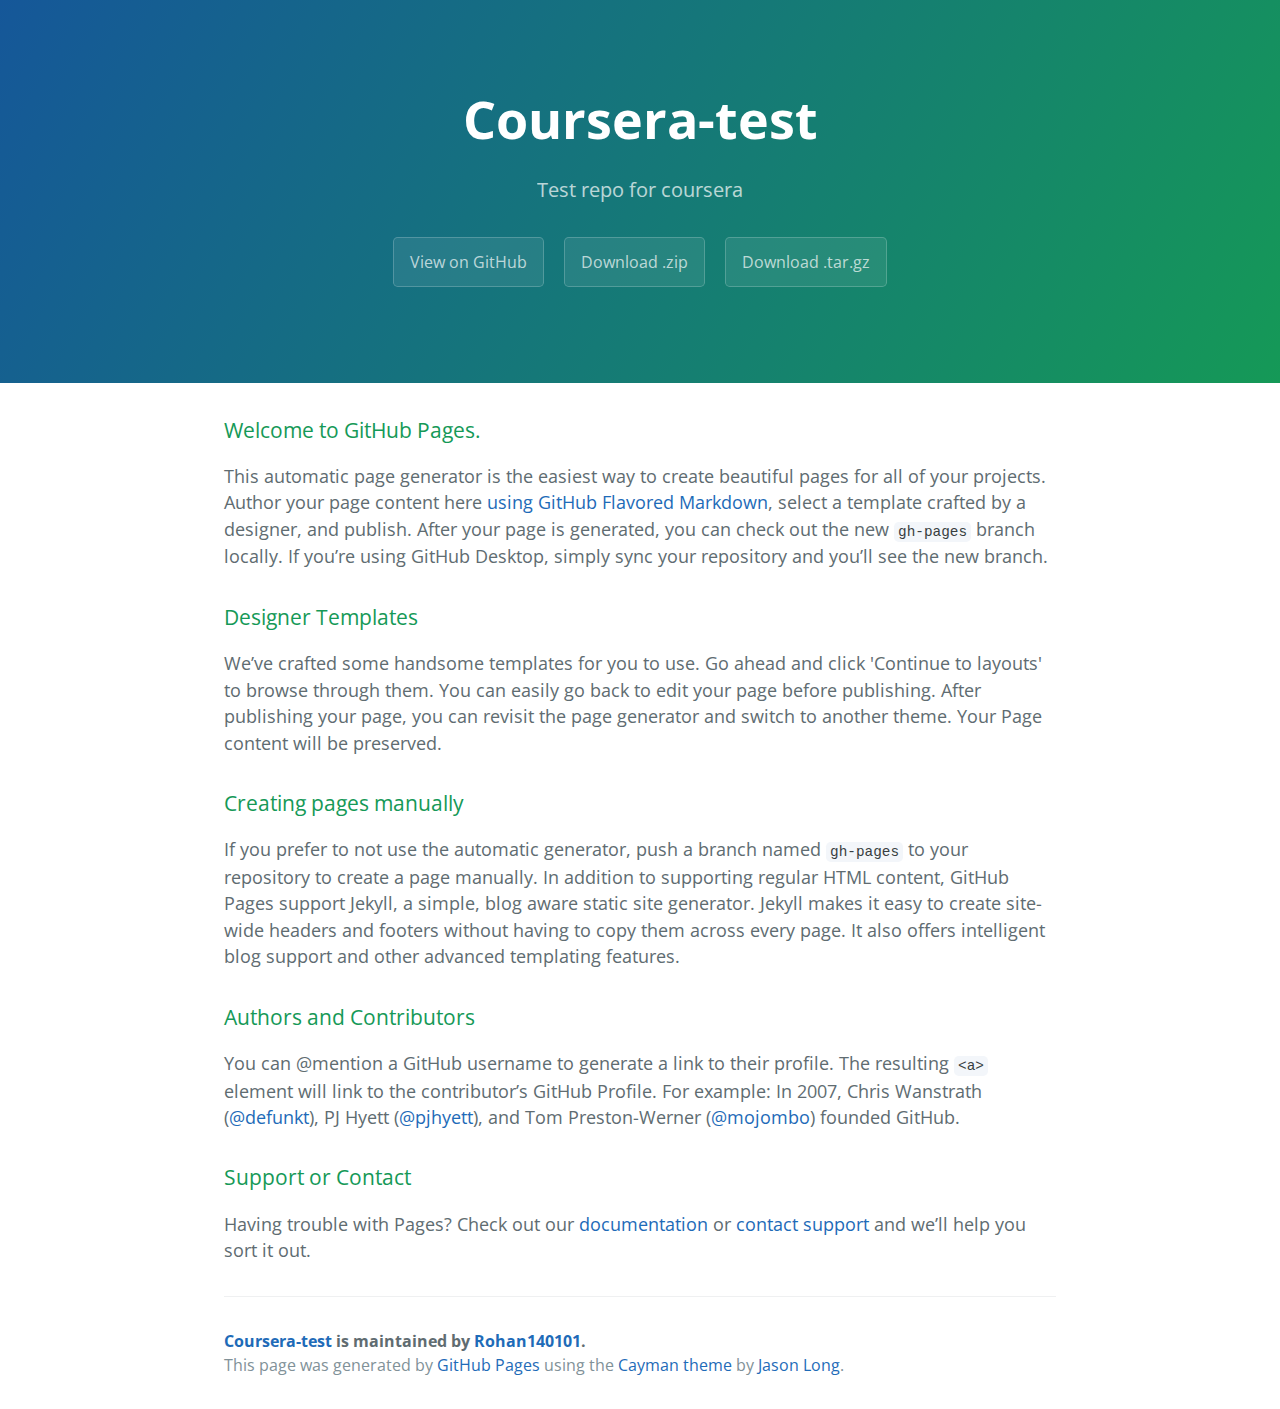
<file: index.html>
<!DOCTYPE html>
<html lang="en-us">
  <head>
    <meta charset="UTF-8">
    <title>Coursera-test by Rohan140101</title>
    <meta name="viewport" content="width=device-width, initial-scale=1">
    <link rel="stylesheet" type="text/css" href="stylesheets/normalize.css" media="screen">
    <link href='https://fonts.googleapis.com/css?family=Open+Sans:400,700' rel='stylesheet' type='text/css'>
    <link rel="stylesheet" type="text/css" href="stylesheets/stylesheet.css" media="screen">
    <link rel="stylesheet" type="text/css" href="stylesheets/github-light.css" media="screen">
  </head>
  <body>
    <section class="page-header">
      <h1 class="project-name">Coursera-test</h1>
      <h2 class="project-tagline">Test repo for coursera</h2>
      <a href="https://github.com/Rohan140101/coursera-test" class="btn">View on GitHub</a>
      <a href="https://github.com/Rohan140101/coursera-test/zipball/master" class="btn">Download .zip</a>
      <a href="https://github.com/Rohan140101/coursera-test/tarball/master" class="btn">Download .tar.gz</a>
    </section>

    <section class="main-content">
      <h3>
<a id="welcome-to-github-pages" class="anchor" href="#welcome-to-github-pages" aria-hidden="true"><span aria-hidden="true" class="octicon octicon-link"></span></a>Welcome to GitHub Pages.</h3>
<p>This automatic page generator is the easiest way to create beautiful pages for all of your projects. Author your page content here <a href="https://guides.github.com/features/mastering-markdown/">using GitHub Flavored Markdown</a>, select a template crafted by a designer, and publish. After your page is generated, you can check out the new <code>gh-pages</code> branch locally. If you’re using GitHub Desktop, simply sync your repository and you’ll see the new branch.</p>
<h3>
<a id="designer-templates" class="anchor" href="#designer-templates" aria-hidden="true"><span aria-hidden="true" class="octicon octicon-link"></span></a>Designer Templates</h3>
<p>We’ve crafted some handsome templates for you to use. Go ahead and click 'Continue to layouts' to browse through them. You can easily go back to edit your page before publishing. After publishing your page, you can revisit the page generator and switch to another theme. Your Page content will be preserved.</p>
<h3>
<a id="creating-pages-manually" class="anchor" href="#creating-pages-manually" aria-hidden="true"><span aria-hidden="true" class="octicon octicon-link"></span></a>Creating pages manually</h3>
<p>If you prefer to not use the automatic generator, push a branch named <code>gh-pages</code> to your repository to create a page manually. In addition to supporting regular HTML content, GitHub Pages support Jekyll, a simple, blog aware static site generator. Jekyll makes it easy to create site-wide headers and footers without having to copy them across every page. It also offers intelligent blog support and other advanced templating features.</p>
<h3>
<a id="authors-and-contributors" class="anchor" href="#authors-and-contributors" aria-hidden="true"><span aria-hidden="true" class="octicon octicon-link"></span></a>Authors and Contributors</h3>
<p>You can @mention a GitHub username to generate a link to their profile. The resulting <code>&lt;a&gt;</code> element will link to the contributor’s GitHub Profile. For example: In 2007, Chris Wanstrath (<a class="user-mention" data-hovercard-type="user" data-hovercard-url="/users/defunkt/hovercard" data-octo-click="hovercard-link-click" data-octo-dimensions="link_type:self" href="https://github.com/defunkt">@defunkt</a>), PJ Hyett (<a class="user-mention" data-hovercard-type="user" data-hovercard-url="/users/pjhyett/hovercard" data-octo-click="hovercard-link-click" data-octo-dimensions="link_type:self" href="https://github.com/pjhyett">@pjhyett</a>), and Tom Preston-Werner (<a class="user-mention" data-hovercard-type="user" data-hovercard-url="/users/mojombo/hovercard" data-octo-click="hovercard-link-click" data-octo-dimensions="link_type:self" href="https://github.com/mojombo">@mojombo</a>) founded GitHub.</p>
<h3>
<a id="support-or-contact" class="anchor" href="#support-or-contact" aria-hidden="true"><span aria-hidden="true" class="octicon octicon-link"></span></a>Support or Contact</h3>
<p>Having trouble with Pages? Check out our <a href="https://help.github.com/pages">documentation</a> or <a href="https://github.com/contact">contact support</a> and we’ll help you sort it out.</p>

      <footer class="site-footer">
        <span class="site-footer-owner"><a href="https://github.com/Rohan140101/coursera-test">Coursera-test</a> is maintained by <a href="https://github.com/Rohan140101">Rohan140101</a>.</span>

        <span class="site-footer-credits">This page was generated by <a href="https://pages.github.com">GitHub Pages</a> using the <a href="https://github.com/jasonlong/cayman-theme">Cayman theme</a> by <a href="https://twitter.com/jasonlong">Jason Long</a>.</span>
      </footer>

    </section>

  
  </body>
</html>
</file>
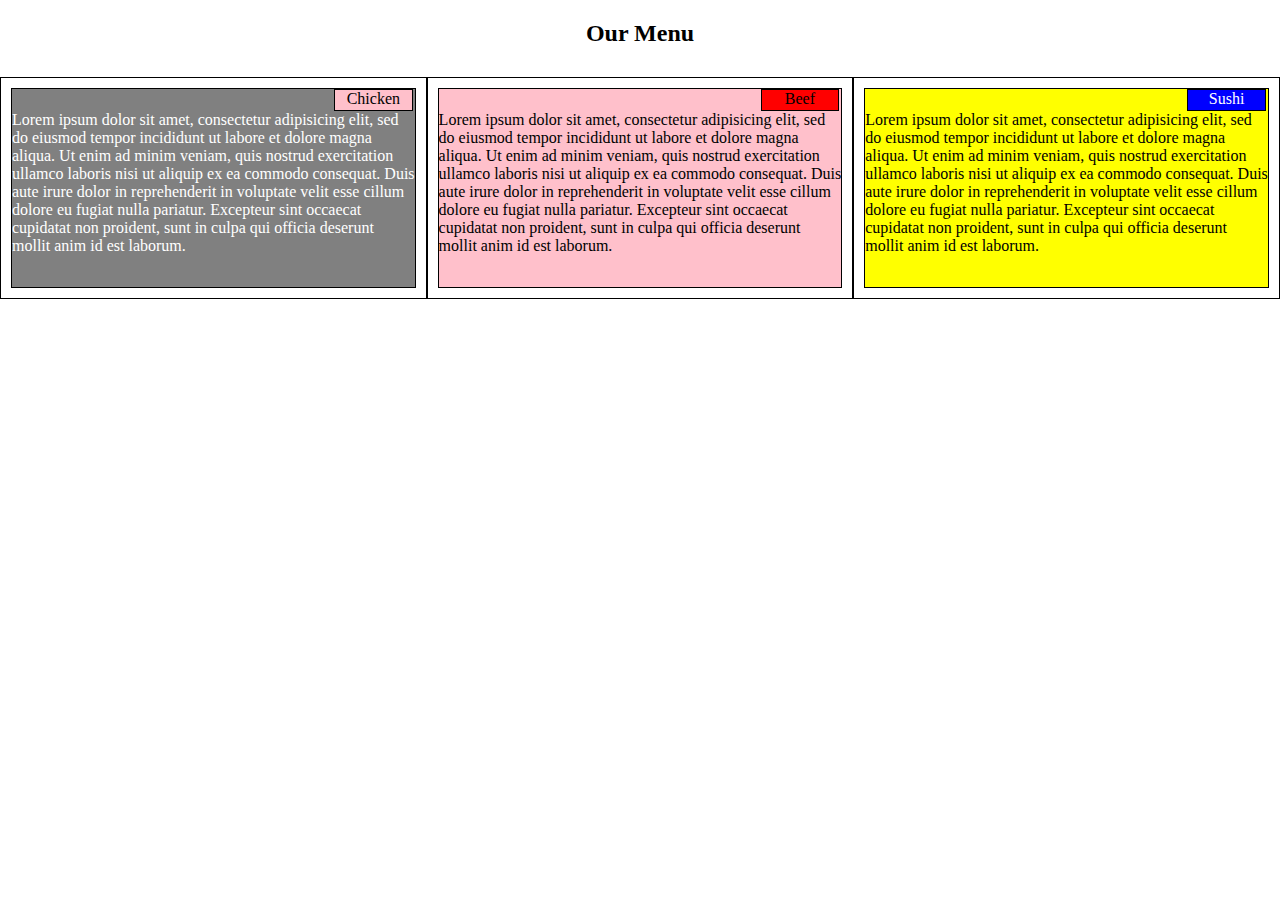
<file: module2-solution/index.html>
<!DOCTYPE html>
<html>
<head>
	<title>Module 2 Solution</title>
	<link rel="stylesheet" type="text/css" href="css/style.css">
</head>
<body>
<center><h2>Our Menu</h2></center>
<div class="row">

<div class="container col-lg-4 col-md-6 col-sm-12">
<section class="section1"><div class="Chicken">Chicken</div>Lorem ipsum dolor sit amet, consectetur adipisicing elit, sed do eiusmod tempor incididunt ut labore et dolore magna aliqua. Ut enim ad minim veniam,
quis nostrud exercitation ullamco laboris nisi ut aliquip ex ea commodo
consequat. Duis aute irure dolor in reprehenderit in voluptate velit esse
cillum dolore eu fugiat nulla pariatur. Excepteur sint occaecat cupidatat non
proident, sunt in culpa qui officia deserunt mollit anim id est laborum.</section>
</div>

<div class="container col-lg-4 col-md-6 col-sm-12">
<section class="section2"><div class="Beef">Beef</div>Lorem ipsum dolor sit amet, consectetur adipisicing elit, sed do eiusmod tempor incididunt ut labore et dolore magna aliqua. Ut enim ad minim veniam,
quis nostrud exercitation ullamco laboris nisi ut aliquip ex ea commodo
consequat. Duis aute irure dolor in reprehenderit in voluptate velit esse
cillum dolore eu fugiat nulla pariatur. Excepteur sint occaecat cupidatat non
proident, sunt in culpa qui officia deserunt mollit anim id est laborum.</section>
</div>

<div class="container col-lg-4 col-md-12 col-sm-12">
<section class="section3"><div class="Sushi">Sushi</div>Lorem ipsum dolor sit amet, consectetur adipisicing elit, sed do eiusmod tempor incididunt ut labore et dolore magna aliqua. Ut enim ad minim veniam,
quis nostrud exercitation ullamco laboris nisi ut aliquip ex ea commodo
consequat. Duis aute irure dolor in reprehenderit in voluptate velit esse
cillum dolore eu fugiat nulla pariatur. Excepteur sint occaecat cupidatat non
proident, sunt in culpa qui officia deserunt mollit anim id est laborum.</section>
</div>
</div>
</body>
</html>
</file>
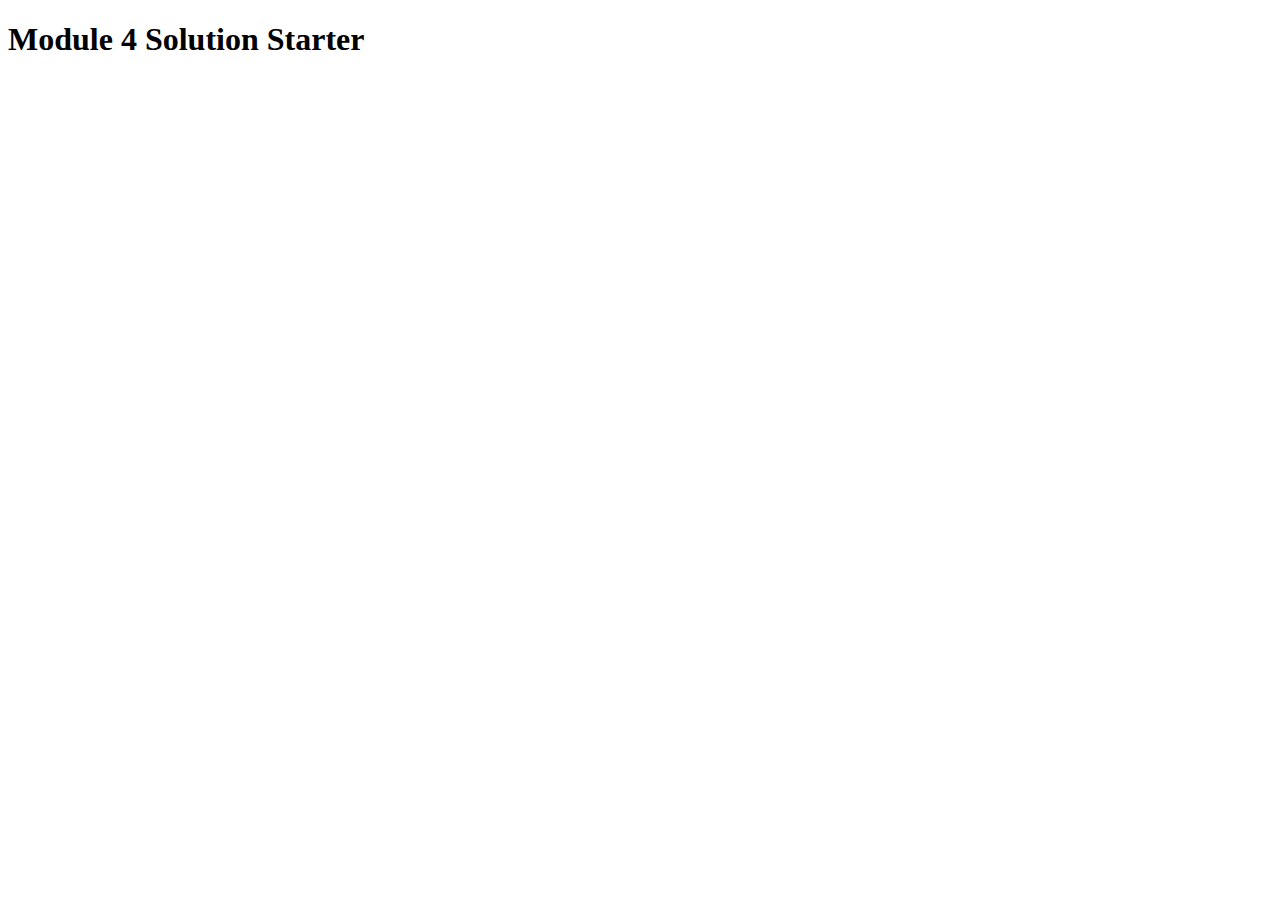
<file: module4-solution/index.html>
<!DOCTYPE html>
<html>
<head>
  <meta charset="utf-8">
  <title>Module 4 Solution Starter</title>
  <script>
    var names = []; // DO NOT REMOVE
  </script>
  <script src="SpeakHello.js"></script>
  <script src="SpeakGoodBye.js"></script>
  <script src="script.js"></script>
</head>
<body>
  <h1>Module 4 Solution Starter</h1>
</body>
</html>
</file>
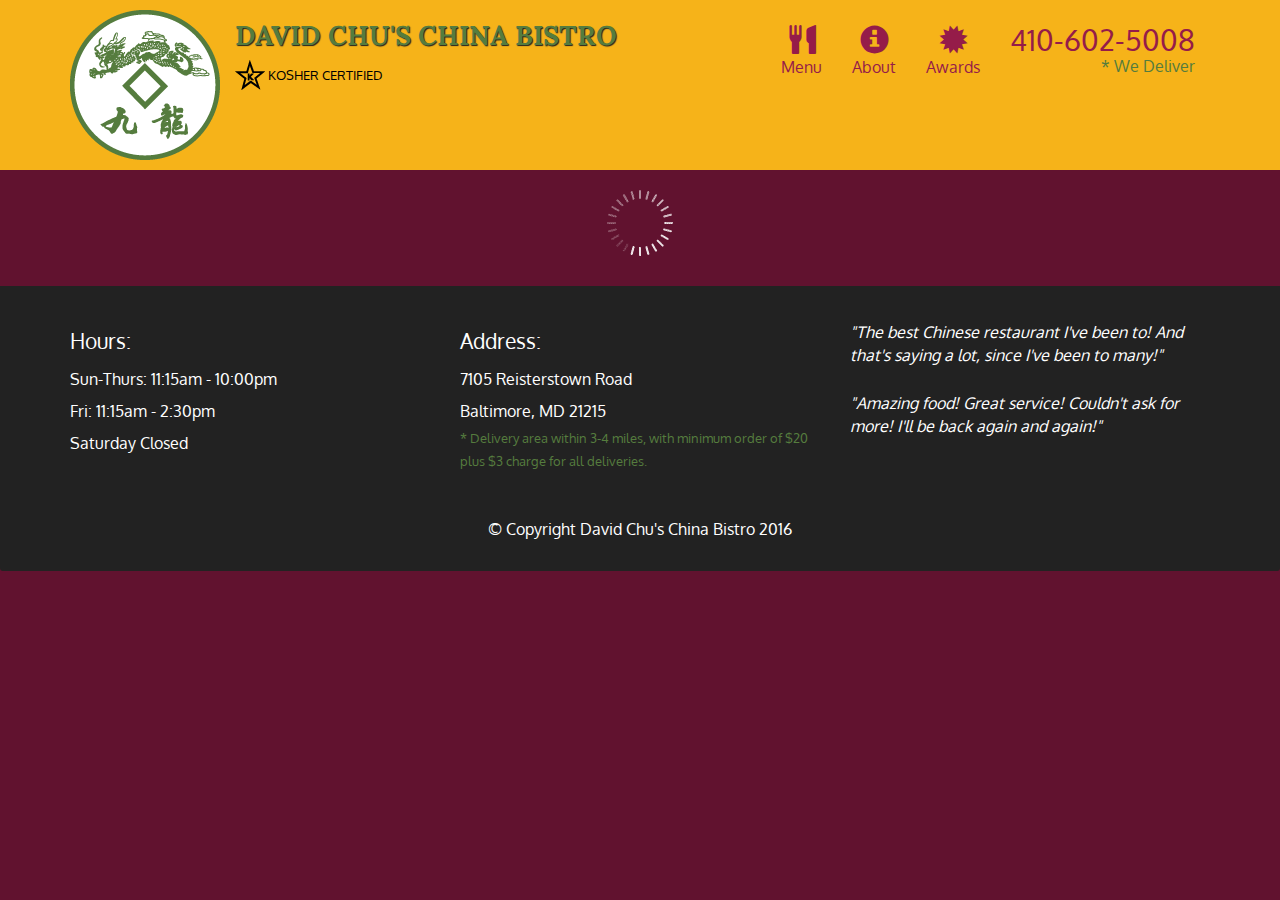
<file: module5-solution/index.html>
<!doctype html>
<html lang="en">
  <head>
    <meta charset="utf-8">
    <meta http-equiv="X-UA-Compatible" content="IE=edge">
    <meta name="viewport" content="width=device-width, initial-scale=1">
    <title>David Chu's China Bistro</title>
    <link rel="stylesheet" href="css/bootstrap.min.css">
    <link rel="stylesheet" href="css/styles.css">
    <link href='https://fonts.googleapis.com/css?family=Oxygen:400,300,700' rel='stylesheet' type='text/css'>
    <link href='https://fonts.googleapis.com/css?family=Lora' rel='stylesheet' type='text/css'>
  </head>
<body>
  <header>
    <nav id="header-nav" class="navbar navbar-default">
      <div class="container">
        <div class="navbar-header">
          <a href="index.html" class="pull-left visible-md visible-lg">
            <div id="logo-img" alt="Logo image"></div>
          </a>

          <div class="navbar-brand">
            <a href="index.html"><h1>David Chu's China Bistro</h1></a>
            <p>
              <img src="images/star-k-logo.png" alt="Kosher certification">
              <span>Kosher Certified</span>
            </p>
          </div>

          <button id="navbarToggle" type="button" class="navbar-toggle collapsed" data-toggle="collapse" data-target="#collapsable-nav" aria-expanded="false">
            <span class="sr-only">Toggle navigation</span>
            <span class="icon-bar"></span>
            <span class="icon-bar"></span>
            <span class="icon-bar"></span>
          </button>
        </div>
        
        <div id="collapsable-nav" class="collapse navbar-collapse">
           <ul id="nav-list" class="nav navbar-nav navbar-right">
            <li id="navHomeButton" class="visible-xs active">
              <a href="index.html">
                <span class="glyphicon glyphicon-home"></span> Home</a>
            </li>
            <li id="navMenuButton">
              <a href="#" onclick="$dc.loadMenuCategories();">
                <span class="glyphicon glyphicon-cutlery"></span><br class="hidden-xs"> Menu</a>
            </li>
            <li>
              <a href="#">
                <span class="glyphicon glyphicon-info-sign"></span><br class="hidden-xs"> About</a>
            </li>
            <li>
              <a href="#">
                <span class="glyphicon glyphicon-certificate"></span><br class="hidden-xs"> Awards</a>
            </li>
            <li id="phone" class="hidden-xs">
              <a href="tel:410-602-5008">
                <span>410-602-5008</span></a><div>* We Deliver</div>
            </li>
          </ul><!-- #nav-list -->
        </div><!-- .collapse .navbar-collapse -->
      </div><!-- .container -->
    </nav><!-- #header-nav -->
  </header>

  <div id="call-btn" class="visible-xs">
    <a class="btn" href="tel:410-602-5008">
    <span class="glyphicon glyphicon-earphone"></span>
    410-602-5008
    </a>
  </div>
  <div id="xs-deliver" class="text-center visible-xs">* We Deliver</div>

  <div id="main-content" class="container"></div>

  <footer class="panel-footer">
    <div class="container">
      <div class="row">
        <section id="hours" class="col-sm-4">
          <span>Hours:</span><br>
          Sun-Thurs: 11:15am - 10:00pm<br>
          Fri: 11:15am - 2:30pm<br>
          Saturday Closed
          <hr class="visible-xs">
        </section>
        <section id="address" class="col-sm-4">
          <span>Address:</span><br>
          7105 Reisterstown Road<br>
          Baltimore, MD 21215
          <p>* Delivery area within 3-4 miles, with minimum order of $20 plus $3 charge for all deliveries.</p>
          <hr class="visible-xs">
        </section>
        <section id="testimonials" class="col-sm-4">
          <p>"The best Chinese restaurant I've been to! And that's saying a lot, since I've been to many!"</p>
          <p>"Amazing food! Great service! Couldn't ask for more! I'll be back again and again!"</p>
        </section>
      </div>
      <div class="text-center">&copy; Copyright David Chu's China Bistro 2016</div>
    </div>
  </footer>

  <!-- jQuery (Bootstrap JS plugins depend on it) -->
  <script src="js/jquery-2.1.4.min.js"></script>
  <script src="js/bootstrap.min.js"></script>
  <script src="js/ajax-utils.js"></script>
  <script src="js/script.js"></script>
</body>
</html>
</file>
<file: stylesheets/stylesheet.css>
* {
  box-sizing: border-box; }

body {
  padding: 0;
  margin: 0;
  font-family: "Open Sans", "Helvetica Neue", Helvetica, Arial, sans-serif;
  font-size: 16px;
  line-height: 1.5;
  color: #606c71; }

a {
  color: #1e6bb8;
  text-decoration: none; }
  a:hover {
    text-decoration: underline; }

.btn {
  display: inline-block;
  margin-bottom: 1rem;
  color: rgba(255, 255, 255, 0.7);
  background-color: rgba(255, 255, 255, 0.08);
  border-color: rgba(255, 255, 255, 0.2);
  border-style: solid;
  border-width: 1px;
  border-radius: 0.3rem;
  transition: color 0.2s, background-color 0.2s, border-color 0.2s; }
  .btn + .btn {
    margin-left: 1rem; }

.btn:hover {
  color: rgba(255, 255, 255, 0.8);
  text-decoration: none;
  background-color: rgba(255, 255, 255, 0.2);
  border-color: rgba(255, 255, 255, 0.3); }

@media screen and (min-width: 64em) {
  .btn {
    padding: 0.75rem 1rem; } }

@media screen and (min-width: 42em) and (max-width: 64em) {
  .btn {
    padding: 0.6rem 0.9rem;
    font-size: 0.9rem; } }

@media screen and (max-width: 42em) {
  .btn {
    display: block;
    width: 100%;
    padding: 0.75rem;
    font-size: 0.9rem; }
    .btn + .btn {
      margin-top: 1rem;
      margin-left: 0; } }

.page-header {
  color: #fff;
  text-align: center;
  background-color: #159957;
  background-image: linear-gradient(120deg, #155799, #159957); }

@media screen and (min-width: 64em) {
  .page-header {
    padding: 5rem 6rem; } }

@media screen and (min-width: 42em) and (max-width: 64em) {
  .page-header {
    padding: 3rem 4rem; } }

@media screen and (max-width: 42em) {
  .page-header {
    padding: 2rem 1rem; } }

.project-name {
  margin-top: 0;
  margin-bottom: 0.1rem; }

@media screen and (min-width: 64em) {
  .project-name {
    font-size: 3.25rem; } }

@media screen and (min-width: 42em) and (max-width: 64em) {
  .project-name {
    font-size: 2.25rem; } }

@media screen and (max-width: 42em) {
  .project-name {
    font-size: 1.75rem; } }

.project-tagline {
  margin-bottom: 2rem;
  font-weight: normal;
  opacity: 0.7; }

@media screen and (min-width: 64em) {
  .project-tagline {
    font-size: 1.25rem; } }

@media screen and (min-width: 42em) and (max-width: 64em) {
  .project-tagline {
    font-size: 1.15rem; } }

@media screen and (max-width: 42em) {
  .project-tagline {
    font-size: 1rem; } }

.main-content :first-child {
  margin-top: 0; }
.main-content img {
  max-width: 100%; }
.main-content h1, .main-content h2, .main-content h3, .main-content h4, .main-content h5, .main-content h6 {
  margin-top: 2rem;
  margin-bottom: 1rem;
  font-weight: normal;
  color: #159957; }
.main-content p {
  margin-bottom: 1em; }
.main-content code {
  padding: 2px 4px;
  font-family: Consolas, "Liberation Mono", Menlo, Courier, monospace;
  font-size: 0.9rem;
  color: #383e41;
  background-color: #f3f6fa;
  border-radius: 0.3rem; }
.main-content pre {
  padding: 0.8rem;
  margin-top: 0;
  margin-bottom: 1rem;
  font: 1rem Consolas, "Liberation Mono", Menlo, Courier, monospace;
  color: #567482;
  word-wrap: normal;
  background-color: #f3f6fa;
  border: solid 1px #dce6f0;
  border-radius: 0.3rem; }
  .main-content pre > code {
    padding: 0;
    margin: 0;
    font-size: 0.9rem;
    color: #567482;
    word-break: normal;
    white-space: pre;
    background: transparent;
    border: 0; }
.main-content .highlight {
  margin-bottom: 1rem; }
  .main-content .highlight pre {
    margin-bottom: 0;
    word-break: normal; }
.main-content .highlight pre, .main-content pre {
  padding: 0.8rem;
  overflow: auto;
  font-size: 0.9rem;
  line-height: 1.45;
  border-radius: 0.3rem; }
.main-content pre code, .main-content pre tt {
  display: inline;
  max-width: initial;
  padding: 0;
  margin: 0;
  overflow: initial;
  line-height: inherit;
  word-wrap: normal;
  background-color: transparent;
  border: 0; }
  .main-content pre code:before, .main-content pre code:after, .main-content pre tt:before, .main-content pre tt:after {
    content: normal; }
.main-content ul, .main-content ol {
  margin-top: 0; }
.main-content blockquote {
  padding: 0 1rem;
  margin-left: 0;
  color: #819198;
  border-left: 0.3rem solid #dce6f0; }
  .main-content blockquote > :first-child {
    margin-top: 0; }
  .main-content blockquote > :last-child {
    margin-bottom: 0; }
.main-content table {
  display: block;
  width: 100%;
  overflow: auto;
  word-break: normal;
  word-break: keep-all; }
  .main-content table th {
    font-weight: bold; }
  .main-content table th, .main-content table td {
    padding: 0.5rem 1rem;
    border: 1px solid #e9ebec; }
.main-content dl {
  padding: 0; }
  .main-content dl dt {
    padding: 0;
    margin-top: 1rem;
    font-size: 1rem;
    font-weight: bold; }
  .main-content dl dd {
    padding: 0;
    margin-bottom: 1rem; }
.main-content hr {
  height: 2px;
  padding: 0;
  margin: 1rem 0;
  background-color: #eff0f1;
  border: 0; }

@media screen and (min-width: 64em) {
  .main-content {
    max-width: 64rem;
    padding: 2rem 6rem;
    margin: 0 auto;
    font-size: 1.1rem; } }

@media screen and (min-width: 42em) and (max-width: 64em) {
  .main-content {
    padding: 2rem 4rem;
    font-size: 1.1rem; } }

@media screen and (max-width: 42em) {
  .main-content {
    padding: 2rem 1rem;
    font-size: 1rem; } }

.site-footer {
  padding-top: 2rem;
  margin-top: 2rem;
  border-top: solid 1px #eff0f1; }

.site-footer-owner {
  display: block;
  font-weight: bold; }

.site-footer-credits {
  color: #819198; }

@media screen and (min-width: 64em) {
  .site-footer {
    font-size: 1rem; } }

@media screen and (min-width: 42em) and (max-width: 64em) {
  .site-footer {
    font-size: 1rem; } }

@media screen and (max-width: 42em) {
  .site-footer {
    font-size: 0.9rem; } }
</file>
<file: stylesheets/github-light.css>
/*!
 * GitHub Light v0.4.1
 * Copyright (c) 2012 - 2017 GitHub, Inc.
 * Licensed under MIT (https://github.com/primer/github-syntax-theme-generator/blob/master/LICENSE)
 */

.pl-c /* comment, punctuation.definition.comment, string.comment */ {
  color: #6a737d;
}

.pl-c1 /* constant, entity.name.constant, variable.other.constant, variable.language, support, meta.property-name, support.constant, support.variable, meta.module-reference, markup.raw, meta.diff.header, meta.output */,
.pl-s .pl-v /* string variable */ {
  color: #005cc5;
}

.pl-e /* entity */,
.pl-en /* entity.name */ {
  color: #6f42c1;
}

.pl-smi /* variable.parameter.function, storage.modifier.package, storage.modifier.import, storage.type.java, variable.other */,
.pl-s .pl-s1 /* string source */ {
  color: #24292e;
}

.pl-ent /* entity.name.tag, markup.quote */ {
  color: #22863a;
}

.pl-k /* keyword, storage, storage.type */ {
  color: #d73a49;
}

.pl-s /* string */,
.pl-pds /* punctuation.definition.string, source.regexp, string.regexp.character-class */,
.pl-s .pl-pse .pl-s1 /* string punctuation.section.embedded source */,
.pl-sr /* string.regexp */,
.pl-sr .pl-cce /* string.regexp constant.character.escape */,
.pl-sr .pl-sre /* string.regexp source.ruby.embedded */,
.pl-sr .pl-sra /* string.regexp string.regexp.arbitrary-repitition */ {
  color: #032f62;
}

.pl-v /* variable */,
.pl-smw /* sublimelinter.mark.warning */ {
  color: #e36209;
}

.pl-bu /* invalid.broken, invalid.deprecated, invalid.unimplemented, message.error, brackethighlighter.unmatched, sublimelinter.mark.error */ {
  color: #b31d28;
}

.pl-ii /* invalid.illegal */ {
  color: #fafbfc;
  background-color: #b31d28;
}

.pl-c2 /* carriage-return */ {
  color: #fafbfc;
  background-color: #d73a49;
}

.pl-c2::before /* carriage-return */ {
  content: "^M";
}

.pl-sr .pl-cce /* string.regexp constant.character.escape */ {
  font-weight: bold;
  color: #22863a;
}

.pl-ml /* markup.list */ {
  color: #735c0f;
}

.pl-mh /* markup.heading */,
.pl-mh .pl-en /* markup.heading entity.name */,
.pl-ms /* meta.separator */ {
  font-weight: bold;
  color: #005cc5;
}

.pl-mi /* markup.italic */ {
  font-style: italic;
  color: #24292e;
}

.pl-mb /* markup.bold */ {
  font-weight: bold;
  color: #24292e;
}

.pl-md /* markup.deleted, meta.diff.header.from-file, punctuation.definition.deleted */ {
  color: #b31d28;
  background-color: #ffeef0;
}

.pl-mi1 /* markup.inserted, meta.diff.header.to-file, punctuation.definition.inserted */ {
  color: #22863a;
  background-color: #f0fff4;
}

.pl-mc /* markup.changed, punctuation.definition.changed */ {
  color: #e36209;
  background-color: #ffebda;
}

.pl-mi2 /* markup.ignored, markup.untracked */ {
  color: #f6f8fa;
  background-color: #005cc5;
}

.pl-mdr /* meta.diff.range */ {
  font-weight: bold;
  color: #6f42c1;
}

.pl-ba /* brackethighlighter.tag, brackethighlighter.curly, brackethighlighter.round, brackethighlighter.square, brackethighlighter.angle, brackethighlighter.quote */ {
  color: #586069;
}

.pl-sg /* sublimelinter.gutter-mark */ {
  color: #959da5;
}

.pl-corl /* constant.other.reference.link, string.other.link */ {
  text-decoration: underline;
  color: #032f62;
}
</file>
<file: module2-solution/css/style.css>
body{
  margin: 0px;
  padding: 0px;
}

.container{
  border: 1px solid white;
  margin-left: auto;
  margin-right: auto;
  margin-top: 10px;
  margin-bottom: 10px;
  padding: 10px;
  box-sizing: border-box;
}
.section1,.section2,.section3{
	float: left;
  border: 1px solid black;
  box-sizing: border-box;
  width: 100%;
  height: 200px;
  position: relative;
  overflow: auto;
}

.section1{
	background-color: grey;
  color: white;

}

.section2{
	background-color: pink;
  
}

.section3{
	background-color: yellow;
  
}

.Chicken,.Beef,.Sushi{
	position: relative;
	left: 80%;
	border: 1px solid black;
  width: 19%;
  text-align: center;
  height: 10%;
}

.Chicken{
    background-color: pink;
    color: black;
}

.Beef{
  background-color: red;
}



.Sushi{
  background-color: blue;
  color: white;
}
 
 .row {
  width: 100%;
}

@media (min-width: 992px) {
	.col-lg-1, .col-lg-2, .col-lg-3, .col-lg-4, .col-lg-5, .col-lg-6, .col-lg-7, .col-lg-8, .col-lg-9, .col-lg-10, .col-lg-11, .col-lg-12 {
    float: left;
    border: 1px solid black;
  }
  .col-lg-1 {
    width: 8.33%;
  }
  .col-lg-2 {
    width: 16.66%;
  }
  .col-lg-3 {
    width: 25%;
  }
  .col-lg-4 {
    width: 33.33%;
  }
  .col-lg-5 {
    width: 41.66%;
  }
  .col-lg-6 {
    width: 50%;
  }
  .col-lg-7 {
    width: 58.33%;
  }
  .col-lg-8 {
    width: 66.66%;
  }
  .col-lg-9 {
    width: 74.99%;
  }
  .col-lg-10 {
    width: 83.33%;
  }
  .col-lg-11 {
    width: 91.66%;
  }
  .col-lg-12 {
    width: 100%;
  }

}

@media (max-width: 991px) and (min-width: 768px) {
	.col-md-1, .col-md-2, .col-md-3, .col-md-4, .col-md-5, .col-md-6, .col-md-7, .col-md-8, .col-md-9, .col-md-10, .col-md-11, .col-md-12 {
    float: left;
    border: 1px solid green;
  }
  .col-md-1 {
    width: 8.33%;
  }
  .col-md-2 {
    width: 16.66%;
  }
  .col-md-3 {
    width: 25%;
  }
  .col-md-4 {
    width: 33.33%;
  }
  .col-md-5 {
    width: 41.66%;
  }
  .col-md-6 {
    width: 50%;
  }
  .col-md-7 {
    width: 58.33%;
  }
  .col-md-8 {
    width: 66.66%;
  }
  .col-md-9 {
    width: 74.99%;
  }
  .col-md-10 {
    width: 83.33%;
  }
  .col-md-11 {
    width: 91.66%;
  }
  .col-md-12 {
    width: 100%;
  }

}

@media (max-width: 767px) {
	.col-sm-1, .col-sm-2, .col-sm-3, .col-sm-4, .col-sm-5, .col-sm-6, .col-sm-7, .col-sm-8, .col-sm-9, .col-sm-10, .col-sm-11, .col-sm-12 {
    float: left;
    border: 1px solid green;
  }
  .col-sm-1 {
    width: 8.33%;
  }
  .col-sm-2 {
    width: 16.66%;
  }
  .col-sm-3 {
    width: 25%;
  }
  .col-sm-4 {
    width: 33.33%;
  }
  .col-sm-5 {
    width: 41.66%;
  }
  .col-sm-6 {
    width: 50%;
  }
  .col-sm-7 {
    width: 58.33%;
  }
  .col-sm-8 {
    width: 66.66%;
  }
  .col-sm-9 {
    width: 74.99%;
  }
  .col-sm-10 {
    width: 83.33%;
  }
  .col-sm-11 {
    width: 91.66%;
  }
  .col-sm-12 {
    width: 100%;
  }

}
</file>
<file: module5-solution/css/styles.css>
body {
  font-size: 16px;
  color: #fff;
  background-color: #61122f;
  font-family: 'Oxygen', sans-serif;
}

/** HEADER **/
#header-nav {
  background-color: #f6b319;
  border-radius: 0;
  border: 0;
}

#logo-img {
  background: url('../images/restaurant-logo_large.png') no-repeat;
  width: 150px;
  height: 150px;
  margin: 10px 15px 10px 0;
}

.navbar-brand {
  padding-top: 25px;
}
.navbar-brand h1 { /* Restaurant name */
  font-family: 'Lora', serif;
  color: #557c3e;
  font-size: 1.5em;
  text-transform: uppercase;
  font-weight: bold;
  text-shadow: 1px 1px 1px #222;
  margin-top: 0;
  margin-bottom: 0;
  line-height: .75;
}
.navbar-brand a:hover, .navbar-brand a:focus {
  text-decoration: none;
}
.navbar-brand p { /* Kosher cert */
  color: #000;
  text-transform: uppercase;
  font-size: .7em;
  margin-top: 15px;
}
.navbar-brand p span { /* Star-K */
  vertical-align: middle;
}

#nav-list {
  margin-top: 10px;
}
#nav-list a {
  color: #951C49;
  text-align: center;
}
#nav-list a:hover {
  background: #E7E7E7;
}
#nav-list a span {
  font-size: 1.8em;
}

#phone {
  margin-top: 5px;
}
#phone a { /* Phone number */
  text-align: right;
  padding-bottom: 0;
}
#phone div { /* We Deliver */
  color: #557c3e;
  text-align: right;
  padding-right: 15px;
}

.navbar-header button.navbar-toggle, .navbar-header .icon-bar {
  border: 1px solid #61122f;
}
.navbar-header button.navbar-toggle {
  clear: both;
  margin-top: -30px;
}
/* END HEADER */

/* FOOTER */
.panel-footer {
  margin-top: 30px;
  padding-top: 35px;
  padding-bottom: 30px;
  background-color: #222;
  border-top: 0;
}
.panel-footer div.row {
  margin-bottom: 35px;
}
#hours, #address {
  line-height: 2;
}
#hours > span, #address > span {
  font-size: 1.3em;
}
#address p {
  color: #557c3e;
  font-size: .8em;
  line-height: 1.8;
}
#testimonials {
  font-style: italic;
}
#testimonials p:nth-child(2) {
  margin-top: 25px;
}
/* END FOOTER */



/* HOME PAGE */
.container .jumbotron {
  box-shadow: 0 0 50px #3F0C1F;
  border: 2px solid #3F0C1F;
}

#menu-tile, #specials-tile, #map-tile {
  height: 250px;
  width: 100%;
  margin-bottom: 15px;
  position: relative;
  border: 2px solid #3F0C1F;
  overflow: hidden;
}
#menu-tile:hover, #specials-tile:hover, #map-tile:hover {
  box-shadow: 0 1px 5px 1px #cccccc;
}
#menu-tile {
  background: url('../images/menu-tile.jpg') no-repeat;
  background-position: center;
}
#specials-tile {
  background: url('../images/specials-tile.jpg') no-repeat;
  background-position: center;
}
#menu-tile span, #specials-tile span, #map-tile span {
  position: absolute;
  bottom: 0;
  right: 0;
  width: 100%;
  text-align: center;
  font-size: 1.6em;
  text-transform: uppercase;
  background-color: #000;
  color: #fff;
  opacity: .8;
}
/* END HOME PAGE */

/* MENU CATEGORIES PAGE */
.category-tile { 
  position: relative;
  border: 2px solid #3F0C1F;
  overflow: hidden;
  width: 200px;
  height: 200px;
  margin: 0 auto 15px;
}
.category-tile span {
  position: absolute;
  bottom: 0;
  right: 0;
  width: 100%;
  text-align: center;
  font-size: 1.2em;
  text-transform: uppercase;
  background-color: #000;
  color: #fff;
  opacity: .8;
}
.category-tile:hover {
  box-shadow: 0 1px 5px 1px #cccccc;
}

#menu-categories-title + div {
  margin-bottom: 50px;
}
/* END MENU CATEGORIES PAGE */

/* SINGLE CATEGORY PAGE */
.menu-item-tile {
  margin-bottom: 25px;
}
.menu-item-tile hr {
  width: 80%;
}
.menu-item-tile .menu-item-price {
  font-size: 1.1em;
  text-align: right;
  margin-top: -15px;
  margin-right: -15px;
}
.menu-item-tile .menu-item-price span {
  font-size: .6em;
}
.menu-item-photo {
  position: relative;
  border: 2px solid #3F0C1F; 
  overflow: hidden;
  padding: 0;
  margin-right: -15px;
  margin-left: auto;
  margin-bottom: 20px;
  max-width: 250px;
}
.menu-item-photo div {
  position: absolute;
  bottom: 0;
  right: 0;
  width: 80px;
  background-color: #557c3e;
  text-align: center;
}
.menu-item-description {
  padding-right: 30px;
}
h3.menu-item-title {
  margin: 0 0 10px;
}
.menu-item-details {
  font-size: .9em;
  font-style: italic;
}
/* END SINGLE CATEGORY PAGE */


/********** Large devices only **********/
@media (min-width: 1200px) {
  .container .jumbotron {
    background: url('../images/jumbotron_1200.jpg') no-repeat;
    height: 675px;
  }
}

/********** Medium devices only **********/
@media (min-width: 992px) and (max-width: 1199px) {
  /* Header */
  #logo-img {
    background: url('../images/restaurant-logo_medium.png') no-repeat;
    width: 100px;
    height: 100px;
    margin: 5px 5px 5px 0;
  }
  /* End Header */

  /* Home Page */
  .container .jumbotron {
    background: url('../images/jumbotron_992.jpg') no-repeat;
    height: 558px;
  }
  /* End Home Page */
}

/********** Small devices only **********/
@media (min-width: 768px) and (max-width: 991px) {
  /* Home Page */
  .container .jumbotron {
    background: url('../images/jumbotron_768.jpg') no-repeat;
    height: 432px;
  }
  /* End Home Page */
}

/********** Extra small devices only **********/
@media (max-width: 767px) {
  /* Header */
  .navbar-brand {
    padding-top: 10px;
    height: 80px;
  }
  .navbar-brand h1 { /* Restaurant name */
    padding-top: 10px;
    font-size: 5vw; /* 1vw = 1% of viewport width */
  }
  .navbar-brand p { /* Kosher cert */
    font-size: .6em;
    margin-top: 12px;
  }
  .navbar-brand p img { /* Star-K */
    height: 20px;
  }

  #collapsable-nav a { /* Collapsed nav menu text */
    font-size: 1.2em;
  }
  #collapsable-nav a span { /* Collapsed nav menu glyph */
    font-size: 1em;
    margin-right: 5px;
  }

  #call-btn > a {
    font-size: 1.5em;
    display: block;
    margin: 0 20px;
    padding: 10px;
    border: 2px solid #fff;
    background-color: #f6b319;
    color: #951c49;
  }
  #xs-deliver {
    margin-top: 5px;
    font-size: .7em;
    letter-spacing: .1em;
    text-transform: uppercase;
  }
  /* End Header */

  /* Footer */
  .panel-footer section {
    margin-bottom: 30px;
    text-align: center;
  }
  .panel-footer section:nth-child(3) {
    margin-bottom: 0; /* margin already exists on the whole row */
  }
  .panel-footer section hr {
    width: 50%;
  }
  /* End Footer */

  /* Home Page */
  .container .jumbotron {
    margin-top: 30px;
    padding: 0;
  }
  #menu-tile, #specials-tile {
    width: 360px;
    margin: 0 auto 15px;
  }

  .menu-item-photo {
    margin-right: auto;
  }
  .menu-item-tile .menu-item-price {
    text-align: center;
  }
  .menu-item-description {
    text-align: center;;
  }
}


/********** Super extra small devices Only :-) (e.g., iPhone 4) **********/
@media (max-width: 479px) {
  /* Header */
  .navbar-brand h1 { /* Restaurant name */
    padding-top: 5px;
    font-size: 6vw;
  }
  /* End Header */
  
  /* Home page */
  #menu-tile, #specials-tile {
    width: 280px;
    margin: 0 auto 15px;
  }

  .col-xxs-12 {
    position: relative;
    min-height: 1px;
    padding-right: 15px;
    padding-left: 15px;
    float: left;
    width: 100%;
  }
}
</file>
